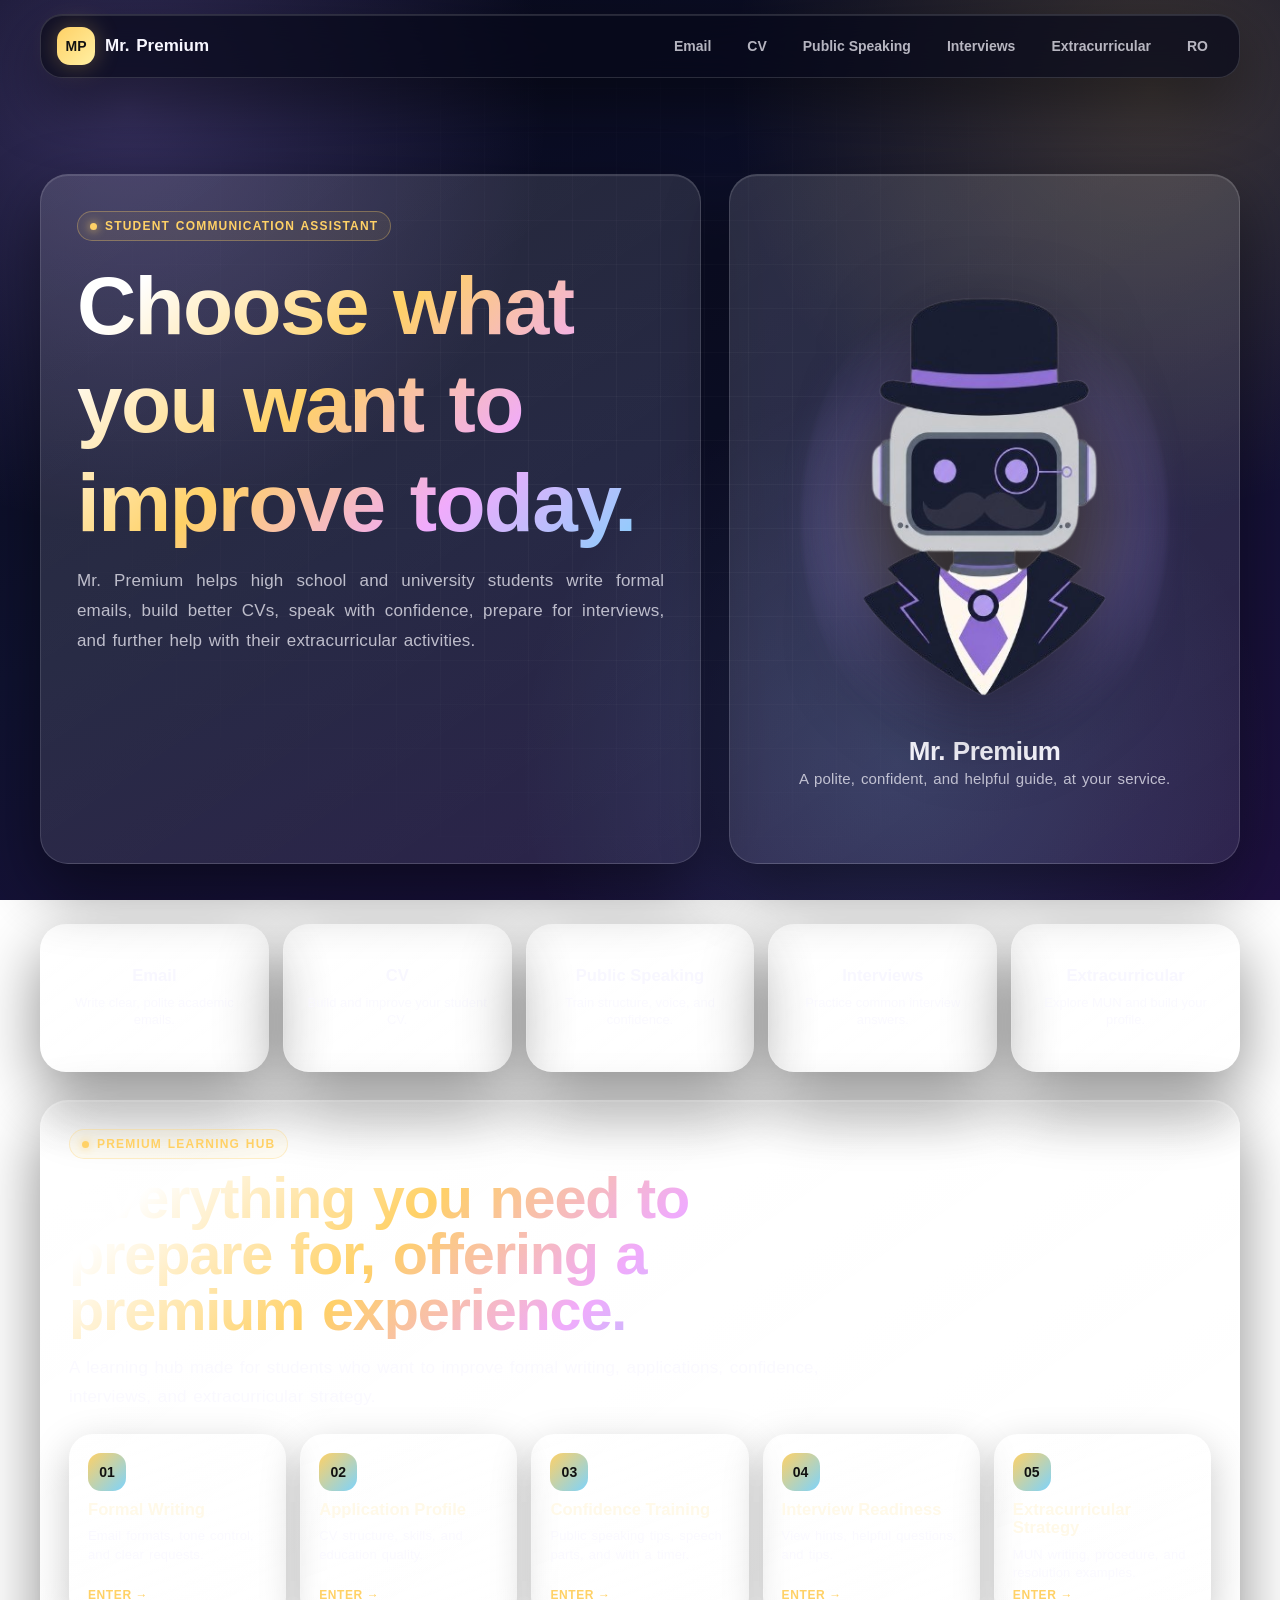
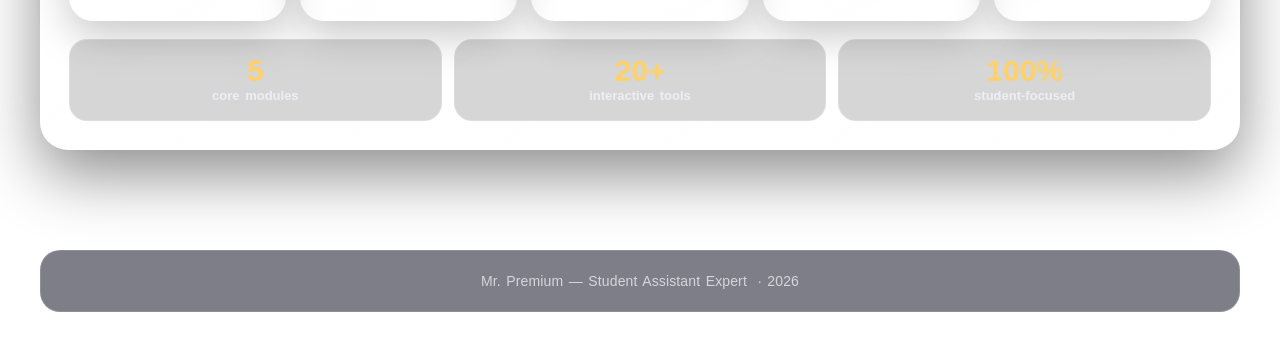
<file: index.html>
<!DOCTYPE html>
<html lang="en">
<head>
  <meta charset="UTF-8">
  <meta name="viewport" content="width=device-width, initial-scale=1.0">
  <meta name="description" content="Mr. Premium — a student assistant expert for formal emails, CVs, public speaking, interview preparation, and extracurricular activities.">
  <meta http-equiv="Content-Security-Policy" content="default-src 'self'; style-src 'self' 'unsafe-inline' https://fonts.googleapis.com; font-src https://fonts.gstatic.com; script-src 'self' 'unsafe-inline';">
  <title style="white-space: nowrap;">Mr. Premium - Student Assistant Expert</title>
  <link rel="preconnect" href="https://fonts.googleapis.com">
  <link rel="preconnect" href="https://fonts.gstatic.com" crossorigin>
  <link href="https://fonts.googleapis.com/css2?family=Sora:wght@400;600;700;800&family=DM+Mono:wght@400;500&display=swap" rel="stylesheet">
  <link rel="stylesheet" href="style.css">
</head>
<body>

<a class="skip-link" href="#main-content" data-i18n="skip-main">Skip to main content</a>

<header class="topbar" role="banner">
  <a href="#" class="brand" onclick="showSection('home');return false;" aria-label="Mr. Premium home" data-i18n-aria="brand-home">
    <span class="brand-badge" aria-hidden="true">MP</span>
    <span data-i18n="brand-name">Mr. Premium</span>
  </a>

  <button class="menu-btn" id="menuBtn" aria-label="Toggle navigation" aria-expanded="false" aria-controls="navMenu" data-i18n-aria="toggle-nav">☰</button>

  <nav class="nav" id="navMenu" role="navigation" aria-label="Main navigation" data-i18n-aria="main-nav">
    <button class="nav-btn" onclick="showSection('email')"           data-section="email"           data-i18n="nav-email">Email</button>
    <button class="nav-btn" onclick="showSection('cv')"              data-section="cv"              data-i18n="nav-cv">CV</button>
    <button class="nav-btn" onclick="showSection('speaking')"        data-section="speaking"        data-i18n="nav-speaking">Public Speaking</button>
    <button class="nav-btn" onclick="showSection('interview')"       data-section="interview"       data-i18n="nav-interview">Interviews</button>
    <button class="nav-btn" onclick="showSection('extracurricular')" data-section="extracurricular" data-i18n="nav-extra">Extracurricular</button>
    <button class="nav-btn lang-btn" type="button" onclick="toggleLanguage()" id="langToggle" aria-label="Change language to Romanian">RO</button>
  </nav>
</header>

<main id="main-content" role="main">

  <!-- HOME -->
  <section id="home" class="section active" aria-label="Home">
    <div class="hero" style="display: flex;">
      <div class="hero-text card panel">
        <p class="eyebrow" data-i18n="home-eyebrow">Student communication assistant</p>
        <h1 class="gradient-text" data-i18n="home-h1" style="line-height: 1.2;">Choose what you want to improve today.</h1>
        <p class="lead" style="text-align:justify;" data-i18n="home-lead">Mr. Premium helps high school and university students write formal emails, build better CVs, speak with confidence, prepare for interviews, and further help with their extracurricular activities.</p>
      </div>
      <div class="hero-visual" style="flex: 1;">
        <div class="mascot-card card">
          <img style="height:75%;width:100%" class="mascot-photo" src="premiumclanker.png" alt="Mr. Premium Mascot (confident and well-dressed)" data-i18n-alt="mascot-alt">
          <h2 class="mascot-h2" data-i18n="brand-name">Mr. Premium</h2>
          <p class="mascot-subtitle" data-i18n="mascot-sub">A polite, confident, and helpful guide, at your service.</p>
        </div>
      </div>
    </div>

    <div class="choice-grid" role="list" aria-label="Navigation shortcuts" data-i18n-aria="choice-grid">
      <button class="choice-card" onclick="showSection('email')"           role="listitem">
        <strong data-i18n="nav-email">Formal Email</strong>
        <small data-i18n="choice-email-sub">Write clear, polite academic emails.</small>
      </button>
      <button class="choice-card" onclick="showSection('cv')"              role="listitem">
        <strong data-i18n="nav-cv">CV</strong>
        <small data-i18n="choice-cv-sub">Build and improve your student CV.</small>
      </button>
      <button class="choice-card" onclick="showSection('speaking')"        role="listitem">
        <strong data-i18n="nav-speaking">Public Speaking</strong>
        <small data-i18n="choice-speaking-sub">Train structure, voice, and confidence.</small>
      </button>
      <button class="choice-card" onclick="showSection('interview')"       role="listitem">
        <strong data-i18n="nav-interview">Interviews</strong>
        <small data-i18n="choice-interview-sub">Practice common interview answers.</small>
      </button>
      <button class="choice-card" onclick="showSection('extracurricular')" role="listitem">
        <strong data-i18n="nav-extra">Extracurricular</strong>
        <small data-i18n="choice-extra-sub">Explore MUN and build your profile.</small>
      </button>
    </div>

    <div class="learning card" style="margin-top:28px;">
      <p class="eyebrow" data-i18n="hub-eyebrow">Premium Learning Hub</p>
      <h2 class="gradient-text" data-i18n="hub-h2">Everything you need to prepare for, offering a premium experience.</h2>
      <p class="lead" style="max-width:780px;" data-i18n="hub-lead">A learning hub made for students who want to improve formal writing, applications, confidence, interviews, and extracurricular strategy.</p>
      <div class="learning-grid">
        <button class="learning-card" onclick="showSection('email')">
          <span class="learning-num" aria-hidden="true">01</span>
          <h3 data-i18n="hub-01-title">Formal Writing</h3>
          <p data-i18n="hub-01-desc">Email formats, tone control, and clear requests.</p>
          <span class="learning-cta" data-i18n="hub-cta">Enter →</span>
        </button>
        <button class="learning-card" onclick="showSection('cv')">
          <span class="learning-num" aria-hidden="true">02</span>
          <h3 data-i18n="hub-02-title">Application Profile</h3>
          <p data-i18n="hub-02-desc">CV structure, skills, and education quality.</p>
          <span class="learning-cta" data-i18n="hub-cta">Enter →</span>
        </button>
        <button class="learning-card" onclick="showSection('speaking')">
          <span class="learning-num" aria-hidden="true">03</span>
          <h3 data-i18n="hub-03-title">Confidence Training</h3>
          <p data-i18n="hub-03-desc">Public speaking tips, speech parts, and with a timer.</p>
          <span class="learning-cta" data-i18n="hub-cta">Enter →</span>
        </button>
        <button class="learning-card" onclick="showSection('interview')">
          <span class="learning-num" aria-hidden="true">04</span>
          <h3 data-i18n="hub-04-title">Interview Readiness</h3>
          <p data-i18n="hub-04-desc">View hints, helpful questions, and tips.</p>
          <span class="learning-cta" data-i18n="hub-cta">Enter →</span>
        </button>
        <button class="learning-card" onclick="showSection('extracurricular')">
          <span class="learning-num" aria-hidden="true">05</span>
          <h3 data-i18n="hub-05-title">Extracurricular Strategy</h3>
          <p data-i18n="hub-05-desc">MUN writing, procedure, and resolution examples.</p>
          <span class="learning-cta" data-i18n="hub-cta">Enter →</span>
        </button>
      </div>
      <div class="learning-stats">
        <div class="stat-box"><strong>5</strong><span data-i18n="stat-modules">core modules</span></div>
        <div class="stat-box"><strong>20+</strong><span data-i18n="stat-tools">interactive tools</span></div>
        <div class="stat-box"><strong>100%</strong><span data-i18n="stat-focus">student-focused</span></div>
      </div>
    </div>
  </section>

  <!-- EMAIL -->
  <section id="email" class="section" aria-label="Formal Email Helper">
    <button class="back-btn" onclick="showSection('home')" data-i18n="back-btn">← Back</button>
    <div class="section-heading">
      <p class="eyebrow" data-i18n="email-eyebrow">Formal Email Helper</p>
      <h2 class="gradient-text" data-i18n="email-h2">Build, check, and improve a formal email.</h2>
      <p class="lead" data-i18n="email-lead">Fill in the details and Mr. Premium will generate a structured email, score it, and give you proper feedback.</p>
    </div>
    <div id="emailDraftBanner" class="draft-banner" role="status" aria-live="polite" data-i18n="draft-saved">✓ Draft saved locally</div>
    <div class="tool-grid">
      <form class="card panel" onsubmit="event.preventDefault();analyzeEmail();">
        <div class="two-col">
          <div>
            <label for="emailSender" data-i18n="lbl-your-name">Your name</label>
            <input id="emailSender" type="text" placeholder="Alex Popescu" autocomplete="name" maxlength="80" data-i18n-ph="ph-alex">
          </div>
          <div>
            <label for="emailTo" data-i18n="lbl-recipient">Recipient</label>
            <input id="emailTo" type="text" placeholder="Professor Smith" maxlength="120" data-i18n-ph="ph-professor">
          </div>
        </div>
        <div class="two-col">
          <div>
            <label for="emailPurpose" data-i18n="lbl-purpose">Purpose</label>
            <select id="emailPurpose">
              <option value="ask for information"      data-i18n="opt-ask">Ask for information</option>
              <option value="request a meeting"        data-i18n="opt-meeting">Request a meeting</option>
              <option value="send an assignment"       data-i18n="opt-assignment">Send an assignment</option>
              <option value="apply for an opportunity" data-i18n="opt-apply">Apply for an opportunity</option>
              <option value="apologise for a delay"    data-i18n="opt-apologise">Apologise for a delay</option>
              <option value="follow up politely"       data-i18n="opt-followup">Follow up politely</option>
            </select>
          </div>
          <div>
            <label for="emailTone" data-i18n="lbl-tone">Tone</label>
            <select id="emailTone">
              <option value="formal"   data-i18n="opt-formal">Formal</option>
              <option value="warm"     data-i18n="opt-warm">Warm but professional</option>
              <option value="concise"  data-i18n="opt-concise">Short and direct</option>
            </select>
          </div>
        </div>
        <label for="emailSubject" data-i18n="lbl-subject">Subject line</label>
        <input id="emailSubject" type="text" placeholder="Request for meeting about my application" maxlength="160" data-i18n-ph="ph-subject">
        <label for="emailContext" data-i18n="lbl-context">Context</label>
        <textarea id="emailContext" rows="3" placeholder="Explain the situation briefly." maxlength="1000" data-i18n-ph="ph-context"></textarea>
        <label for="emailRequest" data-i18n="lbl-request">Main request</label>
        <textarea id="emailRequest" rows="3" placeholder="What exactly do you need from the recipient?" maxlength="800" data-i18n-ph="ph-main-request"></textarea>
        <label for="emailDeadline"><span data-i18n="lbl-deadline">Deadline / preferred time</span> <span class="opt" data-i18n="opt-optional">(optional)</span></label>
        <input id="emailDeadline" type="text" placeholder="e.g. by Friday / before the interview" maxlength="80" data-i18n-ph="ph-deadline">
        <div class="btn-row">
          <button class="btn btn-primary" type="submit" data-i18n="btn-generate-email">Generate &amp; check</button>
          <button class="btn btn-secondary" type="button" onclick="clearEmailForm()" data-i18n="btn-clear">Clear</button>
          <button class="btn btn-secondary" type="button" onclick="copyText('emailOutput',this)" data-i18n="btn-copy-email">Copy email</button>
        </div>
      </form>
      <div class="results-col">
        <div class="card panel" style="text-align:center;" aria-live="polite">
          <div class="score-circle" id="emailScoreCircle" role="img" aria-label="Email quality score">
            <span id="emailScore">0</span>%
          </div>
          <h3 data-i18n="email-score-title">Email quality score</h3>
          <p id="emailAdvice" style="color:var(--muted);font-size:14px;margin-top:8px;" data-i18n="email-score-hint">Complete the form and press Generate &amp; check.</p>
        </div>
        <div class="card panel">
          <h3 data-i18n="feedback-title">Mr. Premium's feedback</h3>
          <ul id="emailSuggestions" class="suggestion-list" aria-live="polite">
            <li data-i18n="feedback-placeholder">Your feedback will appear here.</li>
          </ul>
        </div>
      </div>
    </div>
    <div class="card panel" style="margin-top:22px;">
      <span class="output-label" data-i18n="output-label">Generated by Mr. Premium</span>
      <pre id="emailOutput" class="output-pre" aria-live="polite" tabindex="0" data-i18n-default="email-output-default">Your formal email will appear here.</pre>
    </div>
  </section>

  <!-- CV -->
  <section id="cv" class="section" aria-label="CV Builder">
    <button class="back-btn" onclick="showSection('home')" data-i18n="back-btn">← Back</button>
    <div class="section-heading">
      <p class="eyebrow" data-i18n="cv-eyebrow">CV Builder &amp; Analyser</p>
      <h2 class="gradient-text" data-i18n="cv-h2">Create a realistic student CV.</h2>
      <p class="lead" data-i18n="cv-lead">Build your CV step by step. Mr. Premium checks it with clear criteria and generates a clean draft.</p>
    </div>
    <div id="cvDraftBanner" class="draft-banner" role="status" aria-live="polite" data-i18n="draft-saved">✓ Draft saved locally</div>
    <div class="tool-grid">
      <form class="card panel" onsubmit="event.preventDefault();analyzeCV();">
        <p class="form-section-title" data-i18n="cv-sec1">1. Personal details</p>
        <div class="two-col">
          <div><label for="cvName" data-i18n="lbl-full-name">Full name</label><input id="cvName" type="text" placeholder="Alex Popescu" maxlength="80" autocomplete="name" data-i18n-ph="ph-alex"></div>
          <div><label for="cvTarget" data-i18n="lbl-target">Target role / opportunity</label><input id="cvTarget" type="text" placeholder="Marketing internship" maxlength="120" data-i18n-ph="ph-marketing-internship"></div>
        </div>
        <div class="two-col">
          <div><label for="cvEmail" data-i18n="lbl-email">Email</label><input id="cvEmail" type="email" placeholder="alex@email.com" maxlength="120" autocomplete="email"></div>
          <div><label for="cvPhone" data-i18n="lbl-phone">Phone</label><input id="cvPhone" type="tel" placeholder="+40 7xx xxx xxx" maxlength="30" autocomplete="tel"></div>
        </div>
        <div class="two-col">
          <div><label for="cvLocation" data-i18n="lbl-location">City / country</label><input id="cvLocation" type="text" placeholder="Bucharest, Romania" maxlength="80" data-i18n-ph="ph-bucharest"></div>
          <div><label for="cvLink"><span data-i18n="lbl-link">LinkedIn / portfolio / GitHub</span> <span class="opt" data-i18n="opt-optional">(optional)</span></label><input id="cvLink" type="url" placeholder="https://..." maxlength="200"></div>
        </div>

        <p class="form-section-title" data-i18n="cv-sec2">2. Profile</p>
        <label for="cvGoal" data-i18n="lbl-career-goal">Career goal</label>
        <textarea id="cvGoal" rows="3" placeholder="What are you applying for and why?" maxlength="600" data-i18n-ph="ph-career-goal"></textarea>
        <label for="cvStrengths" data-i18n="lbl-strengths">Main strengths</label>
        <textarea id="cvStrengths" rows="2" placeholder="e.g. research, teamwork, public speaking, leadership" maxlength="400" data-i18n-ph="ph-strengths"></textarea>

        <p class="form-section-title" data-i18n="cv-sec3">3. Education</p>
        <div class="two-col">
          <div><label for="cvSchool" data-i18n="lbl-school">School / university</label><input id="cvSchool" type="text" placeholder="Colegiul Național..." maxlength="120" data-i18n-ph="ph-school"></div>
          <div><label for="cvProgram" data-i18n="lbl-program">Profile / degree</label><input id="cvProgram" type="text" placeholder="Mathematics-Informatics" maxlength="120" data-i18n-ph="ph-program"></div>
        </div>
        <div class="two-col">
          <div><label for="cvEducationDates" data-i18n="lbl-dates">Dates</label><input id="cvEducationDates" type="text" placeholder="2022 – present" maxlength="40" data-i18n-ph="ph-edu-dates"></div>
          <div><label for="cvEducationDetails" data-i18n="lbl-edu-details">Relevant achievements</label><input id="cvEducationDetails" type="text" placeholder="informatics, olympiads, debate" maxlength="300" data-i18n-ph="ph-edu-details"></div>
        </div>

        <p class="form-section-title" data-i18n="cv-sec4">4. Experience / activities</p>
        <div class="exp-builder" role="group">
          <div class="two-col">
            <div><label for="cvExpRole" data-i18n="lbl-role">Role</label><input id="cvExpRole" type="text" placeholder="Marketing volunteer" maxlength="100" data-i18n-ph="ph-role"></div>
            <div><label for="cvExpOrg" data-i18n="lbl-org">Organisation</label><input id="cvExpOrg" type="text" placeholder="Robotics team / NGO" maxlength="100" data-i18n-ph="ph-org"></div>
          </div>
          <label for="cvExpPeriod" data-i18n="lbl-period">Period</label>
          <input id="cvExpPeriod" type="text" placeholder="2023 – present" maxlength="50" data-i18n-ph="ph-exp-dates">
          <label for="cvExpActions" data-i18n="lbl-actions">What did you do?</label>
          <textarea id="cvExpActions" rows="2" placeholder="Use action verbs: organised, created, led, researched, presented…" maxlength="500" data-i18n-ph="ph-actions"></textarea>
          <label for="cvExpResult" data-i18n="lbl-result">Result / impact</label>
          <textarea id="cvExpResult" rows="2" placeholder="e.g. attracted 3 sponsors, organised event for 120 students" maxlength="400" data-i18n-ph="ph-result"></textarea>
          <button type="button" class="btn btn-secondary" onclick="addExperience()" style="margin-bottom:8px;" data-i18n="btn-add-exp">+ Add experience</button>
          <ul id="cvExperienceItems" class="exp-added" aria-live="polite"></ul>
        </div>

        <p class="form-section-title" data-i18n="cv-sec5">5. Skills &amp; languages</p>
        <label for="cvTechnicalSkills" data-i18n="lbl-tech-skills">Technical skills</label>
        <textarea id="cvTechnicalSkills" rows="2" placeholder="HTML, CSS, JavaScript, Excel, Canva, research" maxlength="400" data-i18n-ph="ph-tech-skills"></textarea>
        <label for="cvSoftSkills" data-i18n="lbl-soft-skills">Soft skills</label>
        <textarea id="cvSoftSkills" rows="2" placeholder="communication, teamwork, leadership, time management" maxlength="400" data-i18n-ph="ph-soft-skills"></textarea>
        <label for="cvLanguages" data-i18n="lbl-languages">Languages</label>
        <input id="cvLanguages" type="text" placeholder="Romanian native, English B2, German B1" maxlength="200" data-i18n-ph="ph-languages">

        <div class="btn-row">
          <button class="btn btn-primary" type="submit" data-i18n="btn-analyse-cv">Analyse &amp; generate CV</button>
          <button class="btn btn-secondary" type="button" onclick="clearCVForm()" data-i18n="btn-clear">Clear</button>
          <button class="btn btn-secondary" type="button" onclick="copyText('cvPreview',this)" data-i18n="btn-copy-cv">Copy CV</button>
        </div>
      </form>

      <div class="results-col">
        <div class="card panel" style="text-align:center;" aria-live="polite">
          <div class="score-circle" id="cvScoreCircle" role="img" aria-label="CV quality score">
            <span id="cvScore">0</span>%
          </div>
          <h3 data-i18n="cv-score-title">CV quality score</h3>
          <p id="cvAdvice" style="color:var(--muted);font-size:14px;margin-top:8px;" data-i18n="cv-score-hint">Complete the form and press Analyse.</p>
        </div>
        <div class="card panel">
          <h3 data-i18n="cv-criteria-title">Criteria breakdown</h3>
          <ul id="cvCriteria" class="suggestion-list" aria-live="polite"><li data-i18n="cv-criteria-placeholder">Analysis will appear here.</li></ul>
        </div>
        <div class="card panel">
          <h3 data-i18n="cv-improvements-title">Specific improvements</h3>
          <ul id="cvSuggestions" class="suggestion-list" aria-live="polite"><li data-i18n="feedback-placeholder">Feedback will appear here.</li></ul>
        </div>
      </div>
    </div>
    <div class="card panel" style="margin-top:22px;">
      <span class="output-label" data-i18n="output-label">Generated by Mr. Premium</span>
      <pre id="cvPreview" class="output-pre" aria-live="polite" tabindex="0" data-i18n-default="cv-output-default">Your generated CV will appear here.</pre>
    </div>
  </section>

  <!-- PUBLIC SPEAKING -->
  <section id="speaking" class="section" aria-label="Public Speaking Trainer">
    <button class="back-btn" onclick="showSection('home')" data-i18n="back-btn">← Back</button>
    <div class="section-heading">
      <p class="eyebrow" data-i18n="speaking-eyebrow">Public Speaking Trainer</p>
      <h2 class="gradient-text" data-i18n="speaking-h2">Practice with a timer and speech hints.</h2>
      <p class="lead" data-i18n="speaking-lead">Use the 5-minute timer, get quick tips, and reveal the speech structure step by step.</p>
    </div>
    <div class="two-panel-grid">
      <div class="card panel">
        <h3 data-i18n="speaking-tips-title">Quick speaking tips</h3>
        <p style="color:var(--muted);font-size:14px;margin-bottom:14px;" data-i18n="speaking-tips-sub">Press the button for a random tip from Mr. Premium.</p>
        <button class="btn btn-primary" type="button" onclick="showRandomTip('speakingTips','speakingTipOutput')" data-i18n="btn-random-tip">Random tip</button>
        <div class="tip-box" id="speakingTipOutput" role="status" aria-live="polite" data-i18n-default="speaking-tip-default">Press the button to receive a speaking tip.</div>
      </div>
      <div class="card panel">
        <h3 data-i18n="timer-title">Practice timer</h3>
        <p style="color:var(--muted);font-size:14px;margin-bottom:4px;" data-i18n="timer-sub">Use this 5-minute timer to rehearse your speech.</p>
        <div class="timer" id="timer" role="timer" aria-live="off">05:00</div>
        <div class="btn-row">
          <button id="startTimerBtn"  class="btn btn-primary"   onclick="startTimer()"  data-i18n="btn-start">Start</button>
          <button id="pauseResumeBtn" class="btn btn-secondary" onclick="togglePause()" disabled data-i18n="btn-pause">Pause</button>
          <button id="resetTimerBtn"  class="btn btn-secondary" onclick="resetTimer()"  disabled data-i18n="btn-reset">Reset</button>
        </div>
        <hr class="divider">
        <h3 data-i18n="speech-hints-title">Speech structure hints</h3>
        <p style="color:var(--muted);font-size:14px;margin-bottom:14px;" data-i18n="speech-hints-sub">Reveal the parts one by one.</p>
        <div class="btn-row">
          <button id="nextHintBtn" class="btn btn-secondary" onclick="showNextHint('speechHints','speechHintOutput','nextHintBtn')" data-i18n="btn-hint">Hint</button>
          <button class="btn btn-secondary" onclick="resetHints('speechHintOutput','nextHintBtn')" data-i18n="btn-reset-hints">Reset hints</button>
        </div>
        <div class="tip-box" id="speechHintOutput" role="status" aria-live="polite" data-i18n-default="speech-hint-default">Press Hint to reveal Part 1: Introduction.</div>
      </div>
    </div>
  </section>

  <!-- INTERVIEW -->
  <section id="interview" class="section" aria-label="Interview Coach">
    <button class="back-btn" onclick="showSection('home')" data-i18n="back-btn">← Back</button>
    <div class="section-heading">
      <p class="eyebrow" data-i18n="interview-eyebrow">Interview Coach</p>
      <h2 class="gradient-text" data-i18n="interview-h2">Practice with tips and answer hints.</h2>
      <p class="lead" data-i18n="interview-lead">Use quick interview tips and reveal the structure of a strong answer step by step.</p>
    </div>
    <div class="two-panel-grid">
      <div class="card panel">
        <h3 data-i18n="interview-tips-title">Quick interview tips</h3>
        <p style="color:var(--muted);font-size:14px;margin-bottom:14px;" data-i18n="interview-tips-sub">Press the button for a random tip from Mr. Premium.</p>
        <button class="btn btn-primary" type="button" onclick="showRandomTip('interviewTips','interviewTipOutput')" data-i18n="btn-random-tip">Random tip</button>
        <div class="tip-box" id="interviewTipOutput" role="status" aria-live="polite" data-i18n-default="interview-tip-default">Press the button to receive an interview tip.</div>
      </div>
      <div class="card panel">
        <h3 data-i18n="answer-hints-title">Answer structure hints</h3>
        <p style="color:var(--muted);font-size:14px;margin-bottom:14px;" data-i18n="answer-hints-sub">Reveal the parts of a strong answer one by one.</p>
        <div class="btn-row">
          <button id="nextInterviewHintBtn" class="btn btn-secondary" onclick="showNextHint('interviewHints','interviewHintOutput','nextInterviewHintBtn')" data-i18n="btn-hint">Hint</button>
          <button class="btn btn-secondary" onclick="resetHints('interviewHintOutput','nextInterviewHintBtn')" data-i18n="btn-reset-hints">Reset hints</button>
        </div>
        <div class="tip-box" id="interviewHintOutput" role="status" aria-live="polite" data-i18n-default="interview-hint-default">Press Hint to reveal Part 1: Understand the question.</div>
        <hr class="divider">
        <h3 data-i18n="common-q-title">Common interview question</h3>
        <p style="color:var(--muted);font-size:14px;margin-bottom:14px;" data-i18n="common-q-sub">Generate a question and try to answer using the hints above.</p>
        <button class="btn btn-primary" onclick="showRandomQuestion()" data-i18n="btn-new-question">New question</button>
        <div class="tip-box big-question" id="interviewPracticeQuestion" role="status" aria-live="polite" data-i18n-default="question-default">Press New question to start practising.</div>
      </div>
    </div>
  </section>

  <!-- EXTRACURRICULAR -->
  <section id="extracurricular" class="section" aria-label="Extracurricular Activities">
    <button class="back-btn" onclick="showSection('home')" data-i18n="back-btn">← Back</button>
    <div class="section-heading">
      <p class="eyebrow" data-i18n="extra-eyebrow">Extracurricular Activities</p>
      <h2 class="gradient-text" data-i18n="extra-h2">Build skills outside the classroom.</h2>
      <p class="lead" data-i18n="extra-lead">This section covers activities that help students grow through leadership, research, debate, and real-world communication.</p>
    </div>
    <div class="card panel">
      <h3 class="gradient-text mun-heading" data-i18n="mun-title">Model United Nations</h3>
      <p class="lead" style="max-width:900px;text-align:justify;" data-i18n="mun-intro">Model United Nations (MUN) is an academic simulation where students represent countries, debate global problems, and write diplomatic documents. It combines public speaking, research, negotiation, teamwork, and formal writing in one activity.</p>
      <div class="info-grid">
        <div class="info-card">
          <h4 data-i18n="mun-what-title">What you do in MUN</h4>
          <ul class="clean-list">
            <li data-i18n="mun-what-1">Represent a country or a delegation.</li>
            <li data-i18n="mun-what-2">Research a topic from that country's perspective.</li>
            <li data-i18n="mun-what-3">Write a position paper before the conference.</li>
            <li data-i18n="mun-what-4">Debate, negotiate, and form alliances during committee.</li>
            <li data-i18n="mun-what-5">Write and support resolutions that propose solutions.</li>
          </ul>
        </div>
        <div class="info-card">
          <h4 data-i18n="mun-why-title">Why it helps self-development</h4>
          <ul class="clean-list">
            <li data-i18n="mun-why-1">Improves confidence in public speaking.</li>
            <li data-i18n="mun-why-2">Builds research and critical thinking skills.</li>
            <li data-i18n="mun-why-3">Teaches diplomatic language and formal communication.</li>
            <li data-i18n="mun-why-4">Develops leadership, teamwork, and negotiation.</li>
            <li data-i18n="mun-why-5">Helps students understand international relations.</li>
          </ul>
        </div>
      </div>
      <div class="info-card" style="margin-top:16px;">
        <h4 data-i18n="mun-procedure-title">Basic MUN procedure</h4>
        <p class="procedure-text" style="text-align:justify;" data-i18n="mun-procedure-text">In a typical committee, delegates present their country's stance through speeches. They then debate, ask questions, negotiate in moderated and unmoderated caucuses, and write draft resolutions. At the end, delegates vote on the resolutions. The goal is not only to enhance public speaking skills, but also to cooperate and create realistic solutions.</p>
      </div>
      <div class="example-box">
        <h4 data-i18n="mun-pp-title">Position paper example</h4>
        <pre>Committee: Social, Humanitarian and Cultural Committee (SOCHUM)
Country: Arab Republic of Egypt
Agenda: Safeguarding Cultural Heritage in Conflict Zones

Safeguarding Cultural Heritage in Conflict Zones

In a period when radical militaristic actions are still being carried out, protecting a
nation's patrimonium may require significant effort, which can sometimes be unfeasible
if undertaken by a single state. Cultural heritage represents a pillar of a country's
history, serving as direct proof of the past and of the enigmas it has left to be deciphered.

The Arab Republic of Egypt is deeply aware of the importance of safeguarding its cultural
heritage despite the obstacles imposed by conflict and instability. Measures have been taken
to protect cultural heritage in several fields, including, but not limited to, the social and
legal spheres. Nevertheless, the challenges remain particularly difficult when cultural
genocide occurs. Cultural diplomacy is therefore of utmost importance in preventing unwanted
events, such as the looting that took place in Cairo in 2011.

Among the many examples of efforts to address this issue, Egypt has adopted various laws,
including Law No. 117 of 1983 and Law No. 144 of 2006, both of which support the preservation
of cultural heritage. Conflict zones make the situation even more challenging, especially when
terrorist organizations are also involved.

Thus, the Arab Republic of Egypt considers that one of the most effective ways to address the
obstacles threatening cultural heritage is to collaborate with INTERPOL, strengthen
international cooperation and promote the digitalization of endangered cultural elements.</pre>
      </div>
      <div class="example-box">
        <h4 data-i18n="mun-res-title">Resolution example</h4>
        <pre>FORUM: Third Committee
QUESTION OF: Safeguarding Cultural Heritage in Conflict Zones
SPONSOR: United Kingdom of Great Britain and Northern Ireland
CO-SPONSORS: Canada, Arab Republic of Egypt, French Republic, Republic of India,
State of Israel, United Mexican States, Kingdom of the Netherlands, Kingdom of Sweden,
Republic of Türkiye, Ukraine, United Republic of Tanzania, United States of America,
Human Rights Watch

THE THIRD COMMITTEE,

Fully aware of the 1954 Hague Convention for the Protection of Cultural Property in
the Event of Armed Conflict,

Taking into account the UNESCO convention concerning the intentional destruction of
cultural heritage sites,

Keeping in mind the Hague Convention of 1899 and 1907,

Recognizing the threats imposed by globalization upon all forms of cultural heritage,

Conscious of accidental destruction of cultural heritage through military operations,
especially clandestine military operations,

1. Encourages the creation of specialized groups, in collaboration with INTERPOL, that
   would consist of trained experts who would act to protect vulnerable cultural sites:
   a) facilitating safe transportation of artefacts, considering:
      i. the area of the armed conflict,
      ii. the infrastructure,
   b) protecting heritage from terrorist groups,
   c) holding periodic training sessions, conducted quarterly;

2. Strongly emphasizes the importance of taking legal actions against illicit trade of
   artefacts with cultural importance, by:
   a) increasing monitoring of international export and trade at the borders,
   b) implementing fines for any kind of illegal possession of cultural heritage;

3. Draws attention to the creation of awareness campaigns focused on engaging communities:
   a) creating online campaigns,
   b) creating projects in schools,
   c) organising trips to war-free cultural sites,
   d) spreading informational materials;

4. Further recommends strengthening international cooperation between Member States,
   cultural institutions and relevant organisations in order to improve the protection,
   identification and recovery of endangered cultural heritage in conflict zones.</pre>
        <p class="example-box-footer" data-i18n="mun-res-footer">A resolution represents the committee's proposed solution to the topic. It helps delegates practise problem-solving, legal-style writing, teamwork, and persuasive negotiation, because the document must convince others to support it.</p>
      </div>
    </div>
  </section>

</main>

<footer>
  <p>Mr. Premium — <span data-i18n="footer-tagline">Student Assistant Expert</span> &nbsp;·&nbsp;<span id="currentYear"></span></p>
</footer>

<script src="script.js"></script>
</body>
</html>
</file>
<file: style.css>
:root {
  --bg:#07091a;--bg2:#0f1230;--bg3:#1e1040;
  --gold:#ffd166;--gold-light:#fff0a3;--cyan:#7dd3fc;--violet:#a78bfa;
  --pink:#f0abfc;--green:#86efac;--red:#fb7185;
  --text:#f8f7ff;--muted:rgba(248,247,255,0.72);--line:rgba(255,255,255,0.14);
  --card-bg:rgba(255,255,255,0.08);--card-strong:rgba(255,255,255,0.13);
  --shadow:0 24px 64px rgba(0,0,0,0.45);--inner:inset 0 1px 0 rgba(255,255,255,0.12);
  --radius-lg:28px;--radius-md:18px;--radius-sm:12px;
  --font:'Sora',sans-serif;--mono:'DM Mono',monospace;
}
*,*::before,*::after{box-sizing:border-box;margin:0;padding:0;}
html{scroll-behavior:smooth;}
body{word-spacing:2px;min-height:100vh;font-family:var(--font);font-size:16px;color:var(--text);
  background:radial-gradient(circle at 10% 12%,rgba(167,139,250,.28),transparent 30%),
    radial-gradient(circle at 90% 10%,rgba(255,209,102,.20),transparent 30%),
    radial-gradient(circle at 70% 85%,rgba(125,211,252,.15),transparent 32%),
    linear-gradient(160deg,var(--bg) 0%,var(--bg2) 50%,var(--bg3) 100%);
  background-attachment:fixed;overflow-x:hidden;}
body::before{content:"";position:fixed;inset:0;pointer-events:none;z-index:0;
  background-image:linear-gradient(rgba(255,255,255,.03) 1px,transparent 1px),
    linear-gradient(90deg,rgba(255,255,255,.03) 1px,transparent 1px);
  background-size:44px 44px;
  mask-image:radial-gradient(ellipse at center,black 20%,transparent 75%);}
button,input,select,textarea{font:inherit;}
button{cursor:pointer;}
a{text-decoration:none;color:inherit;}
.skip-link{position:absolute;top:-100%;left:0;padding:10px 18px;background:var(--gold);color:#111;font-weight:700;border-radius:0 0 var(--radius-sm) 0;z-index:999;transition:top .2s;}
.skip-link:focus{top:0;}
::-webkit-scrollbar{width:6px;}
::-webkit-scrollbar-track{background:var(--bg);}
::-webkit-scrollbar-thumb{border-radius:99px;background:linear-gradient(var(--gold),var(--violet));}

/* TOPBAR */
.topbar{position:sticky;top:14px;z-index:50;display:flex;align-items:center;gap:16px;
  width:min(1200px,calc(100% - 28px));margin:14px auto 0;padding:12px 16px;
  border:1px solid var(--line);border-radius:22px;
  background:rgba(7,9,26,.72);backdrop-filter:blur(20px);
  box-shadow:var(--shadow),var(--inner);}
.brand{display:flex;align-items:center;gap:10px;font-weight:800;font-size:17px;white-space:nowrap;flex-shrink:0;}
.brand-badge{display:grid;place-items:center;width:38px;height:38px;border-radius:13px;font-size:14px;font-weight:800;color:#121212;
  background:linear-gradient(135deg,var(--gold),var(--gold-light));box-shadow:0 0 24px rgba(255,209,102,.30);}
.nav{display:flex;align-items:center;gap:6px;flex:1;justify-content:flex-end;}
.nav-btn{padding:9px 14px;border:1px solid transparent;border-radius:999px;color:var(--muted);background:transparent;
  font-size:14px;font-weight:600;white-space:nowrap;transition:color .2s,border-color .2s,background .2s,transform .2s;}
.nav-btn:hover,.nav-btn.active{color:var(--text);border-color:var(--line);background:var(--card-bg);transform:translateY(-1px);}
.menu-btn{display:none;border:1px solid var(--line);border-radius:10px;padding:8px 10px;
  color:var(--text);background:var(--card-bg);font-size:20px;line-height:1;}

/* LAYOUT */
main{position:relative;z-index:1;width:min(1200px,calc(100% - 28px));margin:0 auto;}
.section{display:none;padding:48px 0 72px;}
.section.active{display:block;animation:fadeUp .4s ease both;}
@keyframes fadeUp{from{opacity:0;transform:translateY(16px);}to{opacity:1;transform:translateY(0);}}

/* TYPOGRAPHY */
.eyebrow{display:inline-flex;align-items:center;gap:8px;padding:7px 12px;
  border:1px solid rgba(255,209,102,.32);border-radius:999px;color:var(--gold);
  background:rgba(255,209,102,.08);font-size:12px;font-weight:700;letter-spacing:1.2px;text-transform:uppercase;}
.eyebrow::before{content:"";width:7px;height:7px;border-radius:50%;background:var(--gold);box-shadow:0 0 10px var(--gold);}
.gradient-text{background:linear-gradient(135deg,#fff 10%,var(--gold) 42%,var(--pink) 70%,var(--cyan));
  -webkit-background-clip:text;background-clip:text;color:transparent;}
h1{font-size:clamp(40px,6.5vw,82px);line-height:.96;word-spacing:0.05em;letter-spacing:-0.02em;}
h2{font-size:clamp(32px,4.5vw,62px);line-height:.97;word-spacing:0.05em;letter-spacing:-0.02em;}
h3{font-size:20px;font-weight:700;margin-bottom:10px;}
p{word-spacing: 0.1em;letter-spacing: 0.01em;}
.lead{color:var(--muted);line-height:1.75;font-size:17px;margin-top:14px;}

/* CARDS */
.card{border:1px solid var(--line);border-radius:var(--radius-lg);
  background:linear-gradient(145deg,var(--card-strong),var(--card-bg));
  backdrop-filter:blur(18px);box-shadow:var(--shadow),var(--inner);}
.panel{padding:26px;}

/* BUTTONS */
.btn{display:inline-flex;align-items:center;justify-content:center;gap:7px;padding:11px 18px;
  border:1px solid var(--line);border-radius:var(--radius-md);font-size:15px;font-weight:700;
  transition:transform .22s,box-shadow .22s,border-color .22s,background .22s;}
.btn-primary{color:#141414;background:linear-gradient(135deg,var(--gold),var(--gold-light));border-color:transparent;box-shadow:0 10px 28px rgba(255,209,102,.22);}
.btn-primary:hover{transform:translateY(-2px);box-shadow:0 16px 36px rgba(255,209,102,.30);}
.btn-secondary{color:var(--text);background:rgba(255,255,255,.08);}
.btn-secondary:hover{transform:translateY(-2px);border-color:rgba(255,209,102,.40);background:rgba(255,209,102,.10);}
.btn:disabled{opacity:.45;cursor:not-allowed;transform:none!important;box-shadow:none!important;}
.btn-row{display:flex;flex-wrap:wrap;gap:10px;margin-top:18px;}
.back-btn{display:inline-flex;align-items:center;gap:6px;margin-bottom:24px;padding:10px 16px;
  border:1px solid var(--line);border-radius:999px;color:var(--muted);background:var(--card-bg);
  font-size:14px;font-weight:600;transition:color .2s,border-color .2s,transform .2s;}
.back-btn:hover{color:var(--text);border-color:rgba(255,209,102,.4);transform:translateX(-3px);}

/* FORMS */
label{display:block;color:var(--muted);font-size:13px;font-weight:700;letter-spacing:.4px;text-transform:uppercase;margin-bottom:7px;}
label .opt{font-weight:400;text-transform:none;}
input,select,textarea{width:100%;padding:12px 14px;margin-bottom:16px;color:var(--text);
  background:rgba(0,0,0,.26);border:1px solid var(--line);border-radius:var(--radius-sm);
  outline:none;transition:border-color .2s,box-shadow .2s;}
input:focus,select:focus,textarea:focus{border-color:rgba(255,209,102,.6);box-shadow:0 0 0 3px rgba(255,209,102,.10);}
select option{color:#111;background:#fff;}
textarea{resize:vertical;min-height:88px;}
.form-section-title{color:var(--gold);font-size:16px;font-weight:700;margin:18px 0 14px;}
.form-section-title:first-child{margin-top:0;}

/* SECTION HEADING */
.section-heading{max-width:840px;margin-bottom:32px;}
.section-heading h2{margin-top:12px;}

/* HERO */
.hero{display:flex;gap:28px;align-items:stretch;min-height:calc(100vh - 130px);padding:48px 0 32px;}
.hero-text{flex:1.15;padding:36px;}
.hero-text h1{margin-top:16px;}
.hero-visual{display:flex;flex:0.85;align-items:stretch;position:relative;}
.hero-visual::before{content:"";position:absolute;width:72%;height:72%;border-radius:50%;
  background:radial-gradient(circle,rgba(255,209,102,.20),rgba(167,139,250,.10) 50%,transparent 72%);
  filter:blur(2px);animation:pulse 5s ease-in-out infinite;top:50%;left:50%;transform: translate(-50%, -50%);z-index: 0;}
@keyframes pulse{0%,100%{transform:translate(-50%, -50%) scale(.96);opacity:.75;}50%{transform:translate(-50%, -50%) scale(1.05);opacity:1;}}
.mascot-card{width:100%;display:flex;flex-direction:column;justify-content:center;align-items:center;text-align:center;padding:28px;}
.mascot-subtitle{color:var(--muted);font-size:15px;margin-top:6px;}
.mascot-h2{font-size:26px;word-spacing: 0.05em;letter-spacing: -0.02em;}
.mascot-photo{display:block;width:min(100%,260px);margin:0 auto 14px;position:relative;z-index:1;filter:drop-shadow(0 30px 40px rgba(0,0,0,.55));}

/* CHOICE GRID */
.choice-grid{display:grid;grid-template-columns:repeat(5,1fr);gap:14px;margin-top:28px;}
.choice-card{min-height:148px;padding:20px 16px;border:1px solid var(--line);border-radius:26px;
  background:linear-gradient(145deg,var(--card-strong),var(--card-bg));
  box-shadow:var(--shadow),var(--inner);color:var(--text);
  display:flex;flex-direction:column;align-items:center;justify-content:center;gap:8px;
  text-align:center;transition:transform .22s,border-color .22s,box-shadow .22s;cursor:pointer;}
.choice-card:hover{transform:translateY(-7px);border-color:rgba(255,209,102,.45);box-shadow:0 28px 60px rgba(0,0,0,.35);}
.choice-card:focus-visible{outline:2px solid var(--gold);outline-offset:3px;}
.choice-card strong{font-size:clamp(15px,1.3vw,19px);line-height:1.1;}
.choice-card small{font-size:13px;color:var(--muted);line-height:1.35;}

/* LEARNING HUB */
.learning{margin-top:28px;padding:28px;}
.learning h2{margin:12px 0 8px;max-width:760px;}
.learning-grid{display:grid;grid-template-columns:repeat(5,1fr);gap:14px;margin-top:22px;}
.learning-card{min-height:180px;padding:18px;border:1px solid var(--line);border-radius:24px;
  background:linear-gradient(160deg,rgba(255,255,255,.12),rgba(255,255,255,.04));
  box-shadow:0 14px 40px rgba(0,0,0,.22),var(--inner);color:var(--text);
  display:flex;flex-direction:column;align-items:flex-start;gap:6px;text-align:left;
  cursor:pointer;transition:transform .22s,border-color .22s,box-shadow .22s;}
.learning-card:hover{transform:translateY(-6px);border-color:rgba(255,209,102,.42);box-shadow:0 22px 56px rgba(0,0,0,.32);}
.learning-card:focus-visible{outline:2px solid var(--gold);outline-offset:3px;}
.learning-num{display:grid;place-items:center;width:38px;height:38px;border-radius:13px;color:#111;
  background:linear-gradient(135deg,var(--gold),var(--cyan));font-weight:800;font-size:14px;flex-shrink:0;}
.learning-card h3{font-size:clamp(16px,1.3vw,20px);color:#fff9e8;line-height:1.1;margin:4px 0 2px;}
.learning-card p{font-size:13px;color:var(--muted);line-height:1.4;}
.learning-cta{margin-top:auto;font-size:12px;font-weight:700;color:var(--gold);text-transform:uppercase;letter-spacing:.6px;}
.learning-stats{display:grid;grid-template-columns:repeat(3,1fr);gap:12px;margin-top:18px;}
.stat-box{padding:16px;border:1px solid var(--line);border-radius:18px;background:rgba(0,0,0,.16);text-align:center;}
.stat-box strong{display:block;font-size:30px;color:var(--gold);line-height:1;}
.stat-box span{font-size:13px;color:var(--muted);font-weight:600;}

/* DRAFT BANNER */
.draft-banner{display:flex;align-items:center;gap:8px;padding:10px 14px;
  border:1px solid rgba(134,239,172,.30);border-radius:var(--radius-sm);
  background:rgba(134,239,172,.08);color:var(--green);font-size:13px;font-weight:600;
  margin-bottom:16px;opacity:0;transition:opacity .4s;}
.draft-banner.visible{opacity:1;}

/* SCORE CIRCLE */
.score-circle{display:grid;place-items:center;width:160px;height:160px;margin:0 auto 16px;
  border-radius:50%;font-size:32px;font-weight:800;
  background:conic-gradient(var(--gold) 0deg,rgba(255,255,255,.10) 0deg);
  box-shadow:0 0 28px rgba(255,209,102,.18),var(--inner);transition:background .5s;
  outline:6px solid rgba(0,0,0,.25);outline-offset:-12px;}

/* OUTPUT */
.output-pre{width:100%;padding:18px;min-height:220px;white-space:pre-wrap;overflow-wrap:break-word;
  font-family:var(--mono);font-size:14px;line-height:1.70;color:#fff9e8;
  border:1px solid var(--line);border-radius:var(--radius-md);background:rgba(0,0,0,.24);box-shadow:var(--inner);}
.output-label{display:inline-block;margin-bottom:10px;padding:5px 10px;border-radius:999px;
  background:var(--gold);color:#111;font-size:11px;font-weight:800;letter-spacing:.5px;text-transform:uppercase;}

/* SUGGESTION LISTS */
.suggestion-list{list-style:none;padding:0;}
.suggestion-list li{padding:9px 0;border-bottom:1px solid var(--line);font-size:14px;line-height:1.55;color:var(--muted);}
.suggestion-list li:last-child{border-bottom:none;}
.sug-good{color:var(--green)!important;}
.sug-warn{color:var(--gold)!important;}
.sug-bad{color:var(--red)!important;}
.crit-pass{color:var(--green);}
.crit-mid{color:var(--gold);}
.crit-fail{color:var(--red);}

/* TOOL GRID */
.tool-grid{display:grid;grid-template-columns:1.3fr .7fr;gap:22px;align-items:start;}
.two-col{display:grid;grid-template-columns:1fr 1fr;gap:14px;}
.results-col{display:grid;gap:18px;}

/* CV EXPERIENCE */
.exp-builder{margin:12px 0 22px;padding:18px;border:1px solid var(--line);border-radius:20px;background:rgba(0,0,0,.14);}
.exp-added{margin-top:12px;padding-left:18px;}
.exp-added li{margin-bottom:6px;font-size:14px;color:var(--muted);cursor:pointer;}
.exp-added li:hover{color:var(--red);}
.exp-added li:hover::after{content:" (click to remove)";font-size:11px;}

/* SPEAKING & INTERVIEW */
.two-panel-grid{display:grid;grid-template-columns:1fr 1fr;gap:22px;}
.timer{font-family:var(--mono);font-size:clamp(52px,8vw,88px);font-weight:500;color:var(--gold);
  text-align:center;margin:18px 0;padding:16px 0;letter-spacing:-2px;text-shadow:0 0 24px rgba(255,209,102,.28);}
.tip-box{margin-top:16px;padding:16px;border:1px solid var(--line);border-radius:16px;
  background:rgba(0,0,0,.18);color:var(--muted);font-size:15px;line-height:1.65;}
.big-question{font-size:22px;font-weight:700;color:var(--text);}
.hint-block{margin-bottom:14px;padding-bottom:14px;border-bottom:1px solid var(--line);}
.hint-block:last-child{border-bottom:none;margin-bottom:0;padding-bottom:0;}
.hint-block strong{color:var(--gold);display:block;margin-bottom:4px;font-size:14px;text-transform:uppercase;letter-spacing:.5px;}
.hint-block span{font-size:14px;color:var(--muted);line-height:1.6;}
.divider{border:none;border-top:1px solid var(--line);margin:22px 0;}

/* EXTRACURRICULAR */
.info-grid{display:grid;grid-template-columns:1fr 1fr;gap:16px;margin:20px 0;}
.info-card{padding:20px;border:1px solid var(--line);border-radius:22px;background:rgba(0,0,0,.16);}
.info-card h4{color:var(--gold);font-size:16px;margin-bottom:10px;}
.clean-list{list-style:none;padding:0;}
.clean-list li{padding:6px 0;font-size:14px;color:var(--muted);line-height:1.55;border-bottom:1px solid rgba(255,255,255,.06);}
.clean-list li:last-child{border-bottom:none;}
.clean-list li::before{content:"→ ";color:var(--gold);}
.example-box{margin-top:22px;padding:22px;border:1px solid rgba(255,209,102,.22);border-radius:22px;background:rgba(255,209,102,.05);}
.example-box h4{color:var(--gold);font-size:18px;margin-bottom:14px;}
.example-box pre{max-height:520px;overflow-y:auto;white-space:pre-wrap;overflow-wrap:break-word;
  font-family:var(--mono);font-size:13px;line-height:1.72;color:#fff9e8;padding:18px;
  border:1px solid var(--line);border-radius:14px;background:rgba(0,0,0,.22);margin-bottom:18px;}
.example-box p{font-size:14px;color:var(--muted);line-height:1.65;}
.example-box-footer{margin-top:18px;padding-top:18px;border-top:1px solid rgba(255,255,255,.12);}
.mun-heading{font-size:clamp(26px,3.5vw,44px);letter-spacing:-1px;margin-bottom:14px;}
.procedure-text{color:var(--muted);font-size:14px;line-height:1.7;}

/* FOOTER */
footer{width:min(1200px,calc(100% - 28px));margin:28px auto;padding:22px;
  border:1px solid var(--line);border-radius:20px;background:rgba(7,9,26,.52);
  backdrop-filter:blur(14px);text-align:center;color:var(--muted);font-size:14px;}

/* RESPONSIVE */
@media(max-width:1100px){
  .choice-grid,.learning-grid{grid-template-columns:repeat(3,1fr);}
  .hero{flex-direction:column;min-height:auto;}
  .hero-visual{order:-1;}
  .mascot-photo{max-height:380px;}
}
@media(max-width:860px){
  .nav{display:none;flex-direction:column;align-items:stretch;position:absolute;
    left:14px;right:14px;top:calc(100% + 8px);padding:14px;gap:6px;
    border:1px solid var(--line);border-radius:20px;background:rgba(7,9,26,.95);backdrop-filter:blur(18px);}
  .nav.open{display:flex;}
  .nav-btn{text-align:center;padding:12px;}
  .menu-btn{display:block;}
  .tool-grid,.info-grid,.two-col,.two-panel-grid,.learning-stats{grid-template-columns:1fr;}
}
@media(max-width:640px){
  .choice-grid{grid-template-columns:repeat(2,1fr);}
  .learning-grid{grid-template-columns:repeat(2,1fr);}
  h1{letter-spacing:-1.2px;}
}
@media(max-width:440px){
    .choice-grid,
    .learning-grid{
        grid-template-columns:1fr;
    }
}
@media (prefers-reduced-motion: reduce) {
  *, *::before, *::after {
    animation: none !important;
    transition: none !important;
    scroll-behavior: auto !important;
  }
}
</file>
